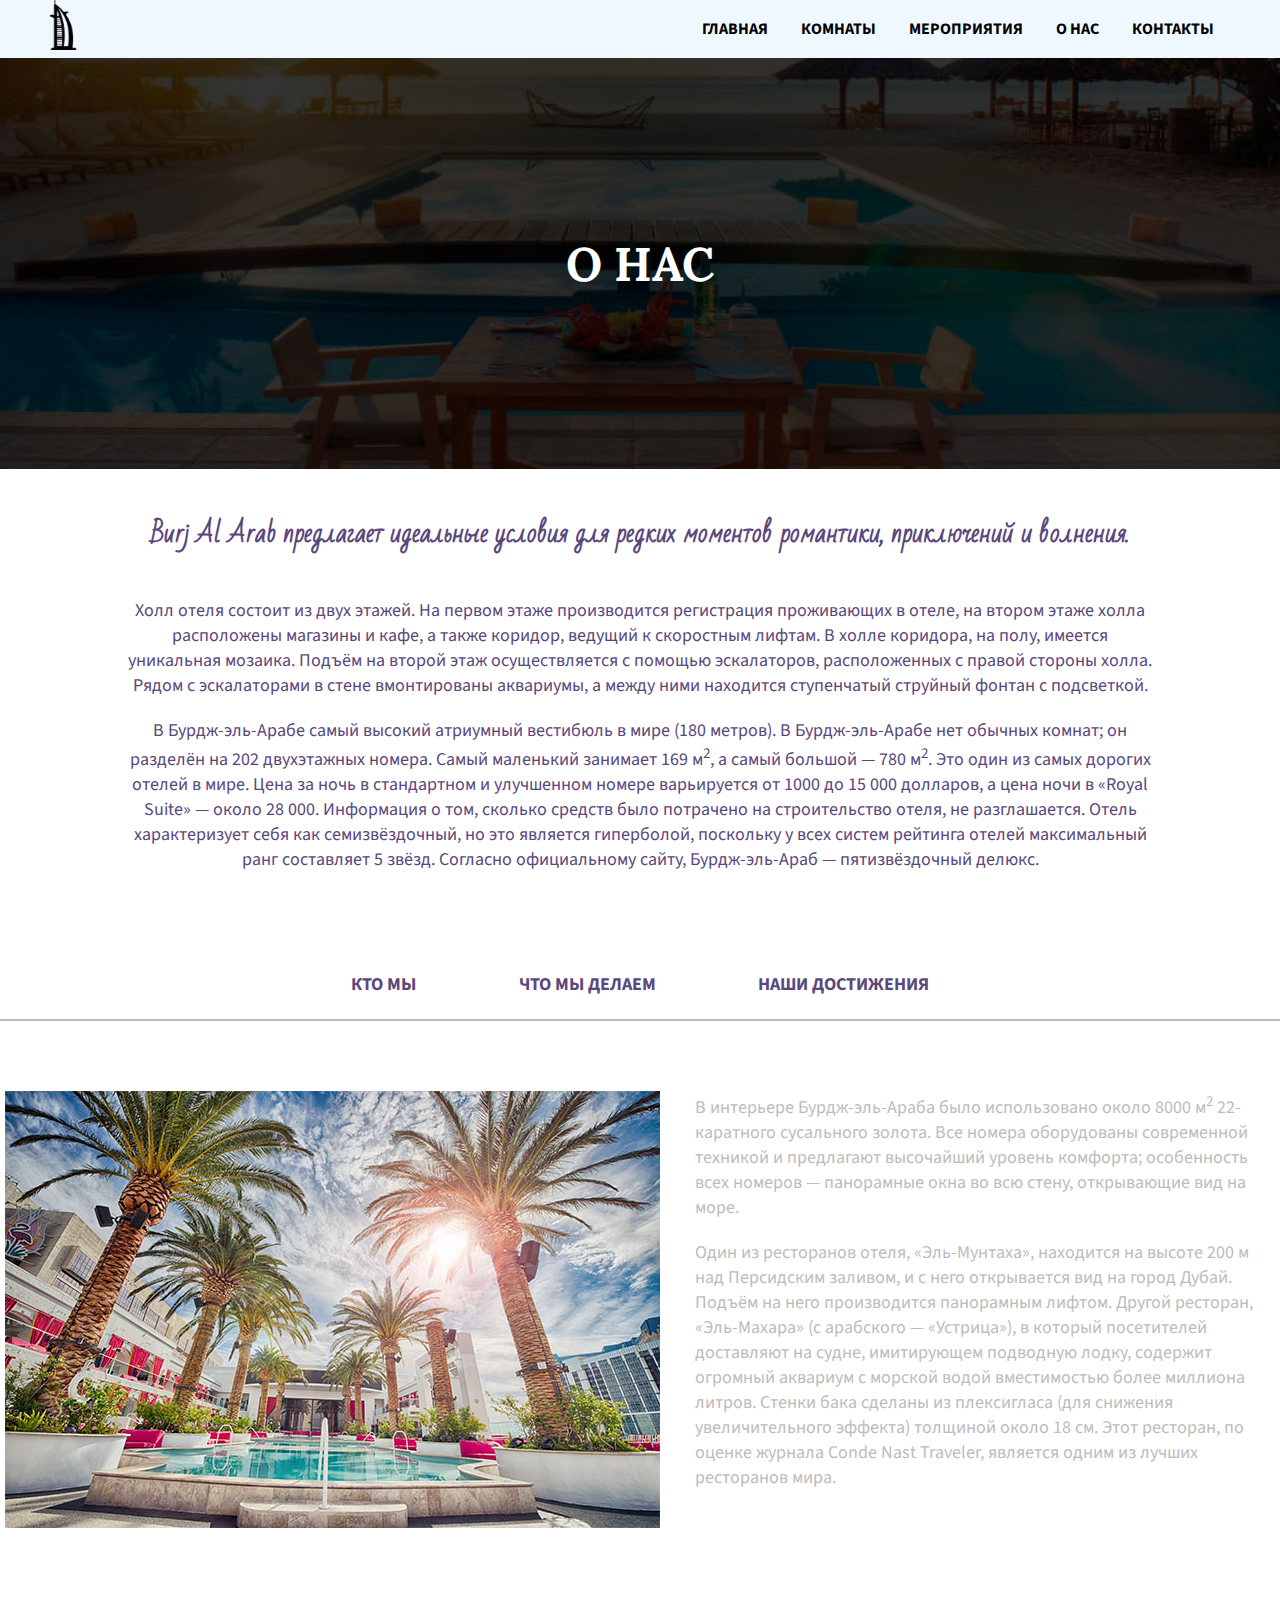
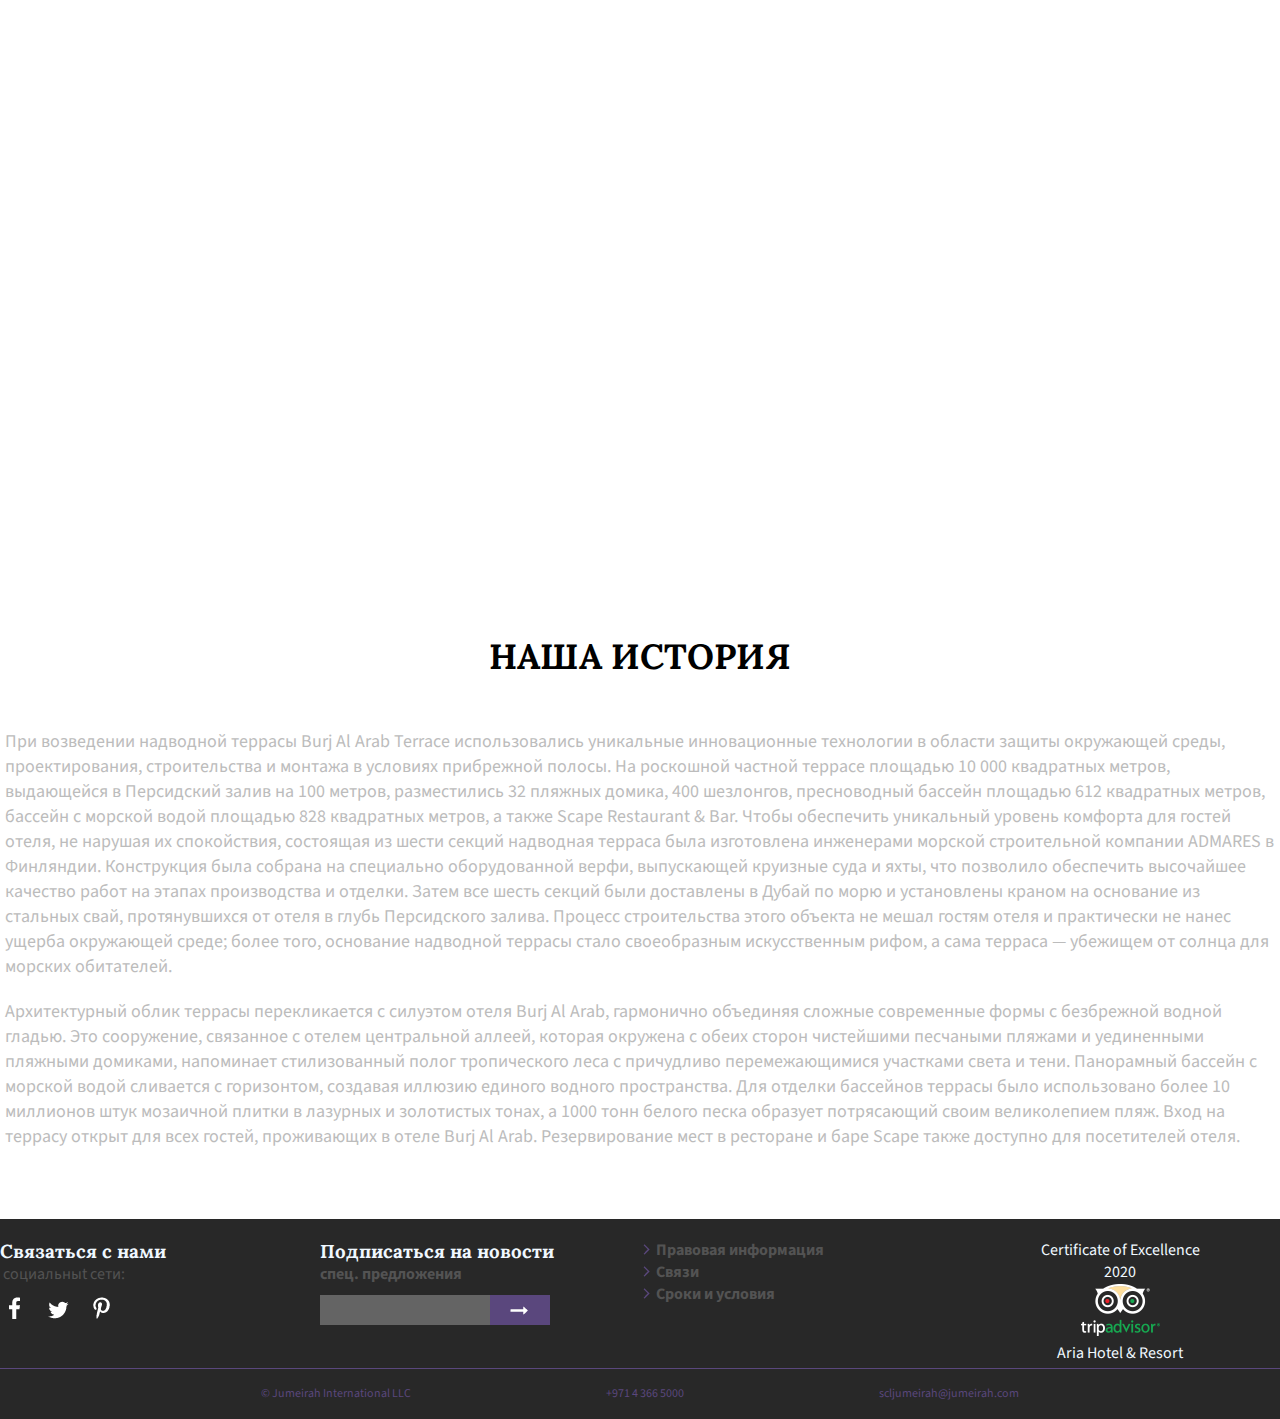
<file: WEB/About.html>
<!DOCTYPE html>
<html lang="ru">
<head>
	<meta charset="UTF-8">
	<meta name="viewport" content="width=device-width, initial-scale=1">
	<title>О нас</title>
	<link href="https://fonts.googleapis.com/css2?family=Bad+Script&display=swap" rel="stylesheet">
	<link href="https://fonts.googleapis.com/css2?family=Lora:wght@500;600;700&family=Source+Sans+Pro:wght@400;600;700&display=swap" rel="stylesheet">
	<link rel="stylesheet" href="css/style.css" type="text/css">
	<link rel="stylesheet" href="css/About.css" type="text/css">
</head>

<body>
	<div class="header">
		<div class="hed clearfix">
			<div class="hed-logo">
				<div class="pusto">
					<img src="img/logo.png" title="Логотип">
				</div>
			</div>
			<button type="button" class="navbar" tabindex="1">
				<span class="icon_bar"></span>
				<span class="icon_bar"></span>
				<span class="icon_bar"></span>
			</button>
			<div class="hed-main">
				<ul>
					<li><a href="index.html" title="Главная">Главная</a></li>
					<li><a href="Rooms.html" title="Комнаты">Комнаты</a></li>
					<li><a href="Events.html" title="Мероприятия">Мероприятия</a></li>
					<li><a href="About.html" title="О нас">О нас</a></li>
					<li><a href="Contact.html" title="Контакты">Контакты</a></li>
				</ul>
			</div>
		</div>
	</div>
    <div class="o_nas_logo">
        <h1>О нас</h1>
    </div>
    <div class="center">
       <div class="crat_inf_conteiner">
           <div class="crat_inf">
				<h3>Burj Al Arab предлагает идеальные условия для редких моментов романтики, приключений и волнения.</h3>
				<p>Холл отеля состоит из двух этажей. На первом этаже производится регистрация проживающих в отеле, на втором этаже холла расположены магазины и кафе, а также коридор, ведущий к скоростным лифтам. В холле коридора, на полу, имеется уникальная мозаика. Подъём на второй этаж осуществляется с помощью эскалаторов, расположенных с правой стороны холла. Рядом с эскалаторами в стене вмонтированы аквариумы, а между ними находится ступенчатый струйный фонтан с подсветкой.</p>
				<p>В Бурдж-эль-Арабе самый высокий атриумный вестибюль в мире (180 метров). В Бурдж-эль-Арабе нет обычных комнат; он разделён на 202 двухэтажных номера. Самый маленький занимает 169 м<sup>2</sup>, а самый большой &mdash; 780 м<sup>2</sup>. Это один из самых дорогих отелей в мире. Цена за ночь в стандартном и улучшенном номере варьируется от 1000 до 15 000 долларов, а цена ночи в &laquo;Royal Suite&raquo; &mdash; около 28 000. Информация о том, сколько средств было потрачено на строительство отеля, не разглашается. Отель характеризует себя как семизвёздочный, но это является гиперболой, поскольку у всех систем рейтинга отелей максимальный ранг составляет 5 звёзд. Согласно официальному сайту, Бурдж-эль-Араб &mdash; пятизвёздочный делюкс.</p>
				<div class="crat_inf_nav">
					<a href="#" title="Кто мы">Кто мы</a>
					<a href="#" title="Что мы делаем">Что мы делаем</a>
					<a href="#" title="Наши достижения">Наши достижения</a>
				</div>
       		</div>
       </div>
        <div class="crat_inf_img clearfix">
            <img src="img/About2.jpg" alt="Картинка">
            <p>В интерьере Бурдж-эль-Араба было использовано около 8000 м<sup>2</sup> 22-каратного сусального золота. Все номера оборудованы современной техникой и предлагают высочайший уровень комфорта; особенность всех номеров &mdash; панорамные окна во всю стену, открывающие вид на море.</p>
            <p>Один из ресторанов отеля, &laquo;Эль-Мунтаха&raquo;, находится на высоте 200 м над Персидским заливом, и с него открывается вид на город Дубай. Подъём на него производится панорамным лифтом. Другой ресторан, &laquo;Эль-Махара&raquo; (с арабского &mdash; &laquo;Устрица&raquo;), в который посетителей доставляют на судне, имитирующем подводную лодку, содержит огромный аквариум с морской водой вместимостью более миллиона литров. Стенки бака сделаны из плексигласа (для снижения увеличительного эффекта) толщиной около 18 см. Этот ресторан, по оценке журнала Conde Nast Traveler, является одним из лучших ресторанов мира.</p>
        </div>
        <div class="video-container">
            <iframe width="100%" height="535" src="https://www.youtube.com/embed/yvUbza_QQ2c" frameborder="0" allow="accelerometer; autoplay; encrypted-media; gyroscope; picture-in-picture" allowfullscreen></iframe>
        </div>
        <div class="crat_histor">
            <h2>Наша история</h2>
            <p>При возведении надводной террасы Burj Al Arab Terrace использовались уникальные инновационные технологии в области защиты окружающей среды, проектирования, строительства и монтажа в условиях прибрежной полосы. На роскошной частной террасе площадью 10 000 квадратных метров, выдающейся в Персидский залив на 100 метров, разместились 32 пляжных домика, 400 шезлонгов, пресноводный бассейн площадью 612 квадратных метров, бассейн с морской водой площадью 828 квадратных метров, а также Scape Restaurant &amp; Bar. Чтобы обеспечить уникальный уровень комфорта для гостей отеля, не нарушая их спокойствия, состоящая из шести секций надводная терраса была изготовлена инженерами морской строительной компании ADMARES в Финляндии. Конструкция была собрана на специально оборудованной верфи, выпускающей круизные суда и яхты, что позволило обеспечить высочайшее качество работ на этапах производства и отделки. Затем все шесть секций были доставлены в Дубай по морю и установлены краном на основание из стальных свай, протянувшихся от отеля в глубь Персидского залива. Процесс строительства этого объекта не мешал гостям отеля и практически не нанес ущерба окружающей среде; более того, основание надводной террасы стало своеобразным искусственным рифом, а сама терраса — убежищем от солнца для морских обитателей.</p>
            <p>Архитектурный облик террасы перекликается с силуэтом отеля Burj Al Arab, гармонично объединяя сложные современные формы с безбрежной водной гладью. Это сооружение, связанное с отелем центральной аллеей, которая окружена с обеих сторон чистейшими песчаными пляжами и уединенными пляжными домиками, напоминает стилизованный полог тропического леса с причудливо перемежающимися участками света и тени. Панорамный бассейн с морской водой сливается с горизонтом, создавая иллюзию единого водного пространства. Для отделки бассейнов террасы было использовано более 10 миллионов штук мозаичной плитки в лазурных и золотистых тонах, а 1000 тонн белого песка образует потрясающий своим великолепием пляж. Вход на террасу открыт для всех гостей, проживающих в отеле Burj Al Arab. Резервирование мест в ресторане и баре Scape также доступно для посетителей отеля.</p>
        </div>
    </div>
    <div class="footer">
		<div class="center">
			<div class="footer-top clearfix">
				<div class="mesengers blok">
					<h3>Связаться с нами</h3>
					<p>социальныt сети:</p>
					<div class="sotial">
						<a href="https://www.facebook.com/Jumeirah.Ru" target="_blank" class="facebook" title="Facebook"></a>
						<a href="https://twitter.com/jumeirahrussian" target="_blank" class="twitter" title="Twitter"></a>
						<a href="https://www.pinterest.com" class="pinterest" target="_blank" title="Pinterest"></a>
					</div>
				</div>
				<div class="podpis blok">
					<h3>Подписаться на новости</h3>
					<p>спец. предложения</p>
					<div class="form-footer">
						<form action="#" method="get">
							<input type="email" name="EmailPodpisi">
							<button type="submit">
								
							</button>
						</form>
					</div>
				</div>
				<div class="footer-menu blok">
					<ul>
						<li><a href="#" title="Правовая информация">Правовая информация</a></li>
						<li><a href="#" title="Связи">Связи</a></li>
						<li><a href="#" title="Сроки и условия">Сроки и условия</a></li>
					</ul>
				</div>
				<div class="Certificate blok">
					<p>Certificate of Excellence<br> 2020</p>
					<img src="img/bfbfb.png" title="Знак качества">
					<p>Aria Hotel &amp; Resort</p>
				</div>
			</div>
			<div class="footer-bottom">
				<a href="#" title="@ Jumeirah International LLC">&copy; Jumeirah International LLC</a>
				<a href="#" title="+971 4 366 5000">+971 4 366 5000</a>
				<a href="#" title="scljumeirah@jumeirah.com"> scljumeirah&commat;jumeirah.com</a>
			</div>
		</div>
	</div>
</body>
</html>
</file>
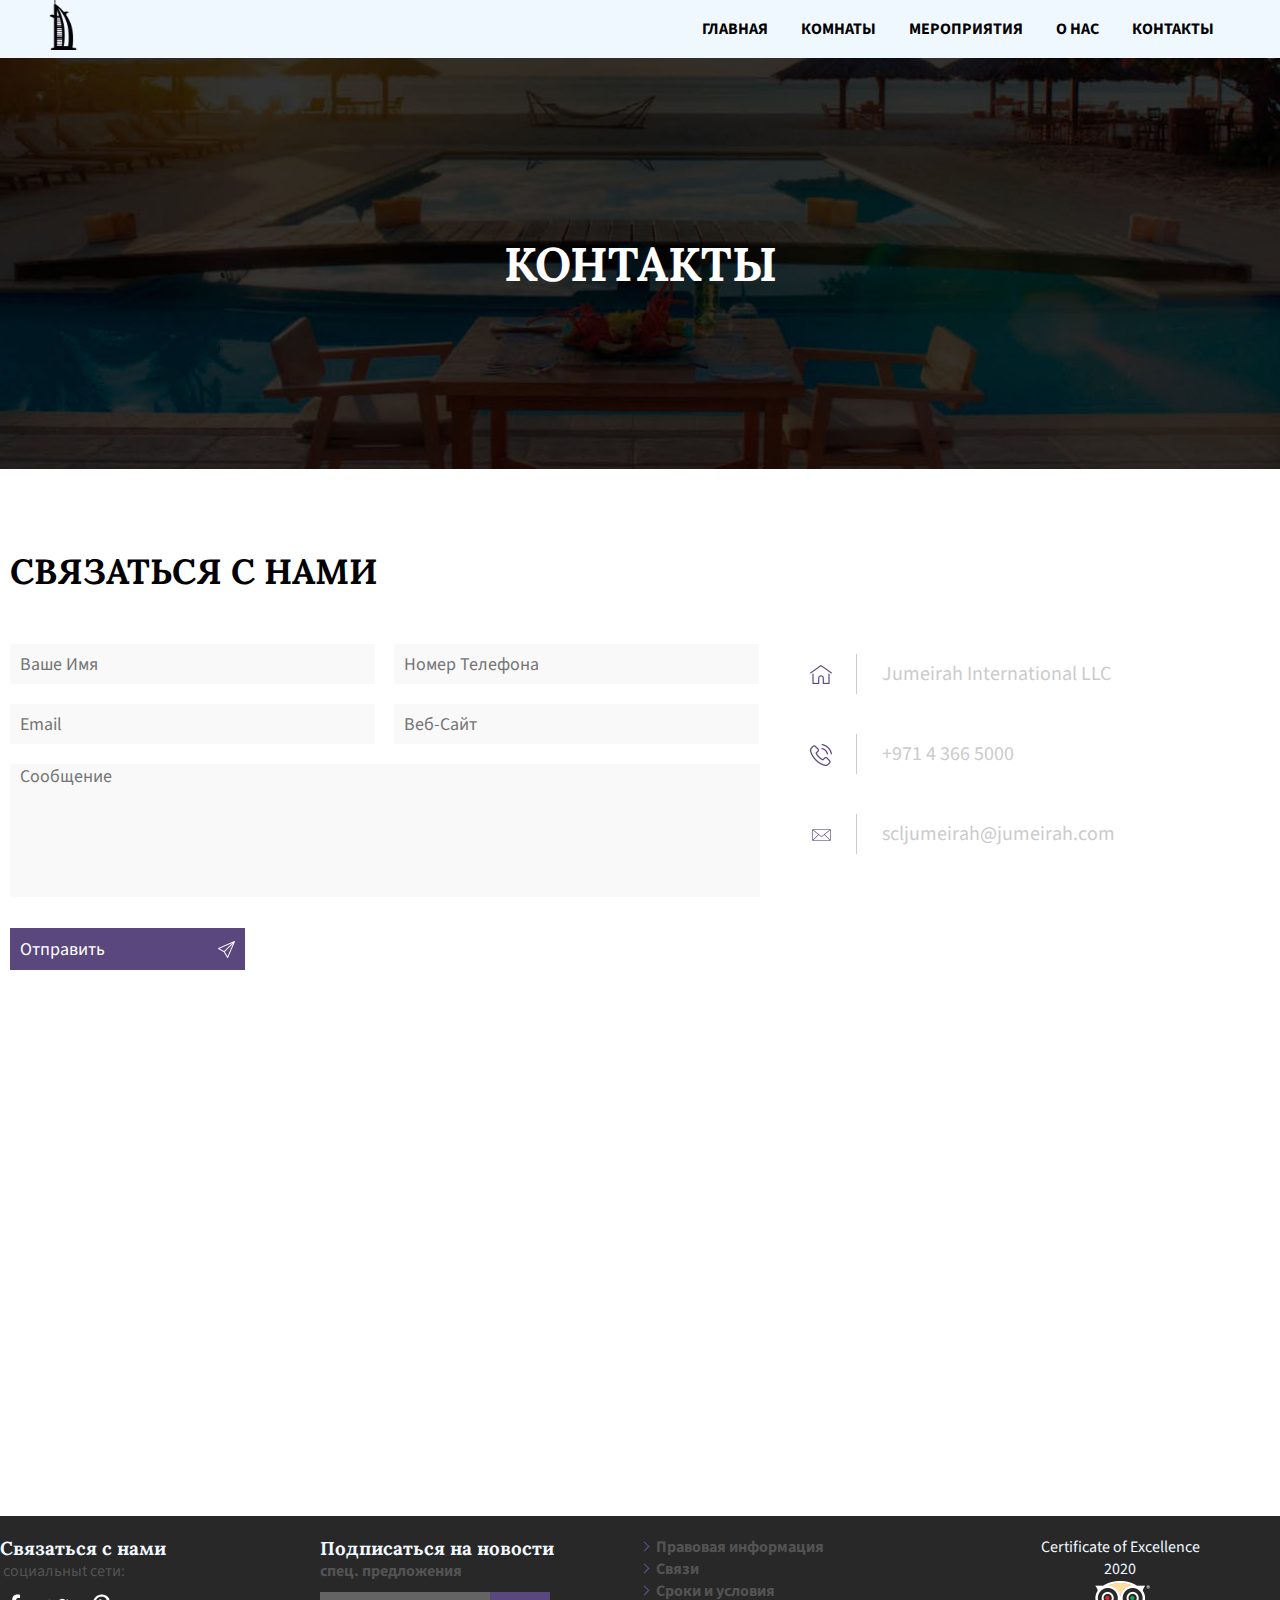
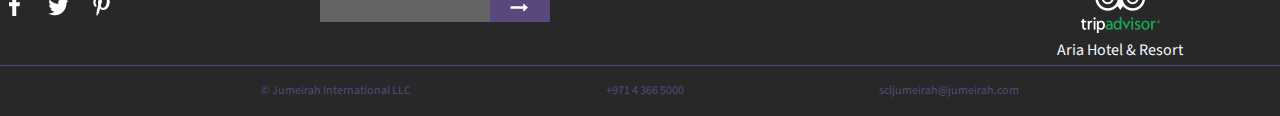
<file: WEB/Contact.html>
<!DOCTYPE html>
<html lang="ru">
<head>
	<meta charset="UTF-8">
	<meta name="viewport" content="width=device-width, initial-scale=1">
	<title>Контакты</title>
	<link rel="stylesheet" href="css/style.css" type="text/css">
	<link rel="stylesheet" href="css/Contact.css" type="text/css">
	<link href="https://fonts.googleapis.com/css2?family=Lora:wght@500;600;700&family=Source+Sans+Pro:wght@400;600;700&display=swap" rel="stylesheet">
</head>
<body>
	<div class="header">
		<div class="hed clearfix">
			<div class="hed-logo">
				<div class="pusto">
					<img src="img/logo.png" title="Логотип">
				</div>
			</div>
			<button type="button" class="navbar" tabindex="1">
				<span class="icon_bar"></span>
				<span class="icon_bar"></span>
				<span class="icon_bar"></span>
			</button>
			<div class="hed-main">
				<ul>
					<li><a href="index.html" title="Главная">Главная</a></li>
					<li><a href="Rooms.html" title="Комнаты">Комнаты</a></li>
					<li><a href="Events.html" title="Мероприятия">Мероприятия</a></li>
					<li><a href="About.html" title="О нас">О нас</a></li>
					<li><a href="Contact.html" title="Контакты">Контакты</a></li>
				</ul>
			</div>
		</div>
	</div>
	<div class="Contact_logo">
	    <h1>Контакты</h1>
	</div>
	<div class="Contact">
		<div class="center">
			<h2>связаться с нами</h2>
			<div class="forms">
				<div class="forma">
					<form action="#" method="get">
					    <div class="name_emal">
					        <div class="name inp">
					            <input type="text" placeholder="Ваше имя">
					        </div>
					        <div class="eml inp">
					            <input type="email" placeholder="Email">
					        </div>
					    </div>
						<div class="tel_web">
					        <div class="tel inp">
					            <input type="tel" placeholder="Номер телефона">
					        </div>
					        <div class="web inp">
					            <input type="text" placeholder="Веб-сайт">
					        </div>
					    </div>
					    <div class="tex">
					        <textarea placeholder="Сообщение"></textarea>
					    </div>
						<button type="submit">Отправить</button>
					</form>
				</div>
				<div class="form-contacts">
					<ul>
						<li class="name_org"><a href="#" title="Jumeirah International LLC">Jumeirah International LLC</a></li>
						<li class="tel_org"><a href="#" title="+971 4 366 5000">+971 4 366 5000</a></li>
						<li class="web_org"><a href="#" title="scljumeirah@jumeirah.com">scljumeirah&commat;jumeirah.com</a></li>
					</ul>
				</div>
			</div>
		</div>
	</div>
	<div class="map">
		<iframe src="https://www.google.com/maps/embed?pb=!1m18!1m12!1m3!1d1976.32909318241!2d27.521981678987125!3d53.90927349429995!2m3!1f0!2f0!3f0!3m2!1i1024!2i768!4f13.1!3m3!1m2!1s0x46dbc55f35bf3dad%3A0xaabda25bdeeb761f!2z0YPQuy4g0KHQutGA0YvQs9Cw0L3QvtCy0LAgMTQsINCc0LjQvdGB0Lo!5e0!3m2!1sru!2sby!4v1589394563124!5m2!1sru!2sby" width="100%" height="450" frameborder="0" style="border:0;" allowfullscreen="" aria-hidden="false" tabindex="0"></iframe>
	</div>
	<div class="footer">
		<div class="center">
			<div class="footer-top clearfix">
				<div class="mesengers blok">
					<h3>Связаться с нами</h3>
					<p>социальныt сети:</p>
					<div class="sotial">
						<a href="https://www.facebook.com/Jumeirah.Ru" target="_blank" class="facebook" title="Facebook"></a>
						<a href="https://twitter.com/jumeirahrussian" target="_blank" class="twitter" title="Twitter"></a>
						<a href="https://www.pinterest.com" class="pinterest" target="_blank" title="Pinterest"></a>
					</div>
				</div>
				<div class="podpis blok">
					<h3>Подписаться на новости</h3>
					<p>спец. предложения</p>
					<div class="form-footer">
						<form action="#" method="get">
							<input type="email" name="EmailPodpisi">
							<button type="submit">
								
							</button>
						</form>
					</div>
				</div>
				<div class="footer-menu blok">
					<ul>
						<li><a href="#" title="Правовая информация">Правовая информация</a></li>
						<li><a href="#" title="Связи">Связи</a></li>
						<li><a href="#" title="Сроки и условия">Сроки и условия</a></li>
					</ul>
				</div>
				<div class="Certificate blok">
					<p>Certificate of Excellence<br> 2020</p>
					<img src="img/bfbfb.png" title="Знак качества">
					<p>Aria Hotel &amp; Resort</p>
				</div>
			</div>
			<div class="footer-bottom">
				<a href="#" title="@ Jumeirah International LLC">&copy; Jumeirah International LLC</a>
				<a href="#" title="+971 4 366 5000">+971 4 366 5000</a>
				<a href="#" title="scljumeirah@jumeirah.com"> scljumeirah&commat;jumeirah.com</a>
			</div>
		</div>
	</div>
</body>
</html>
</file>
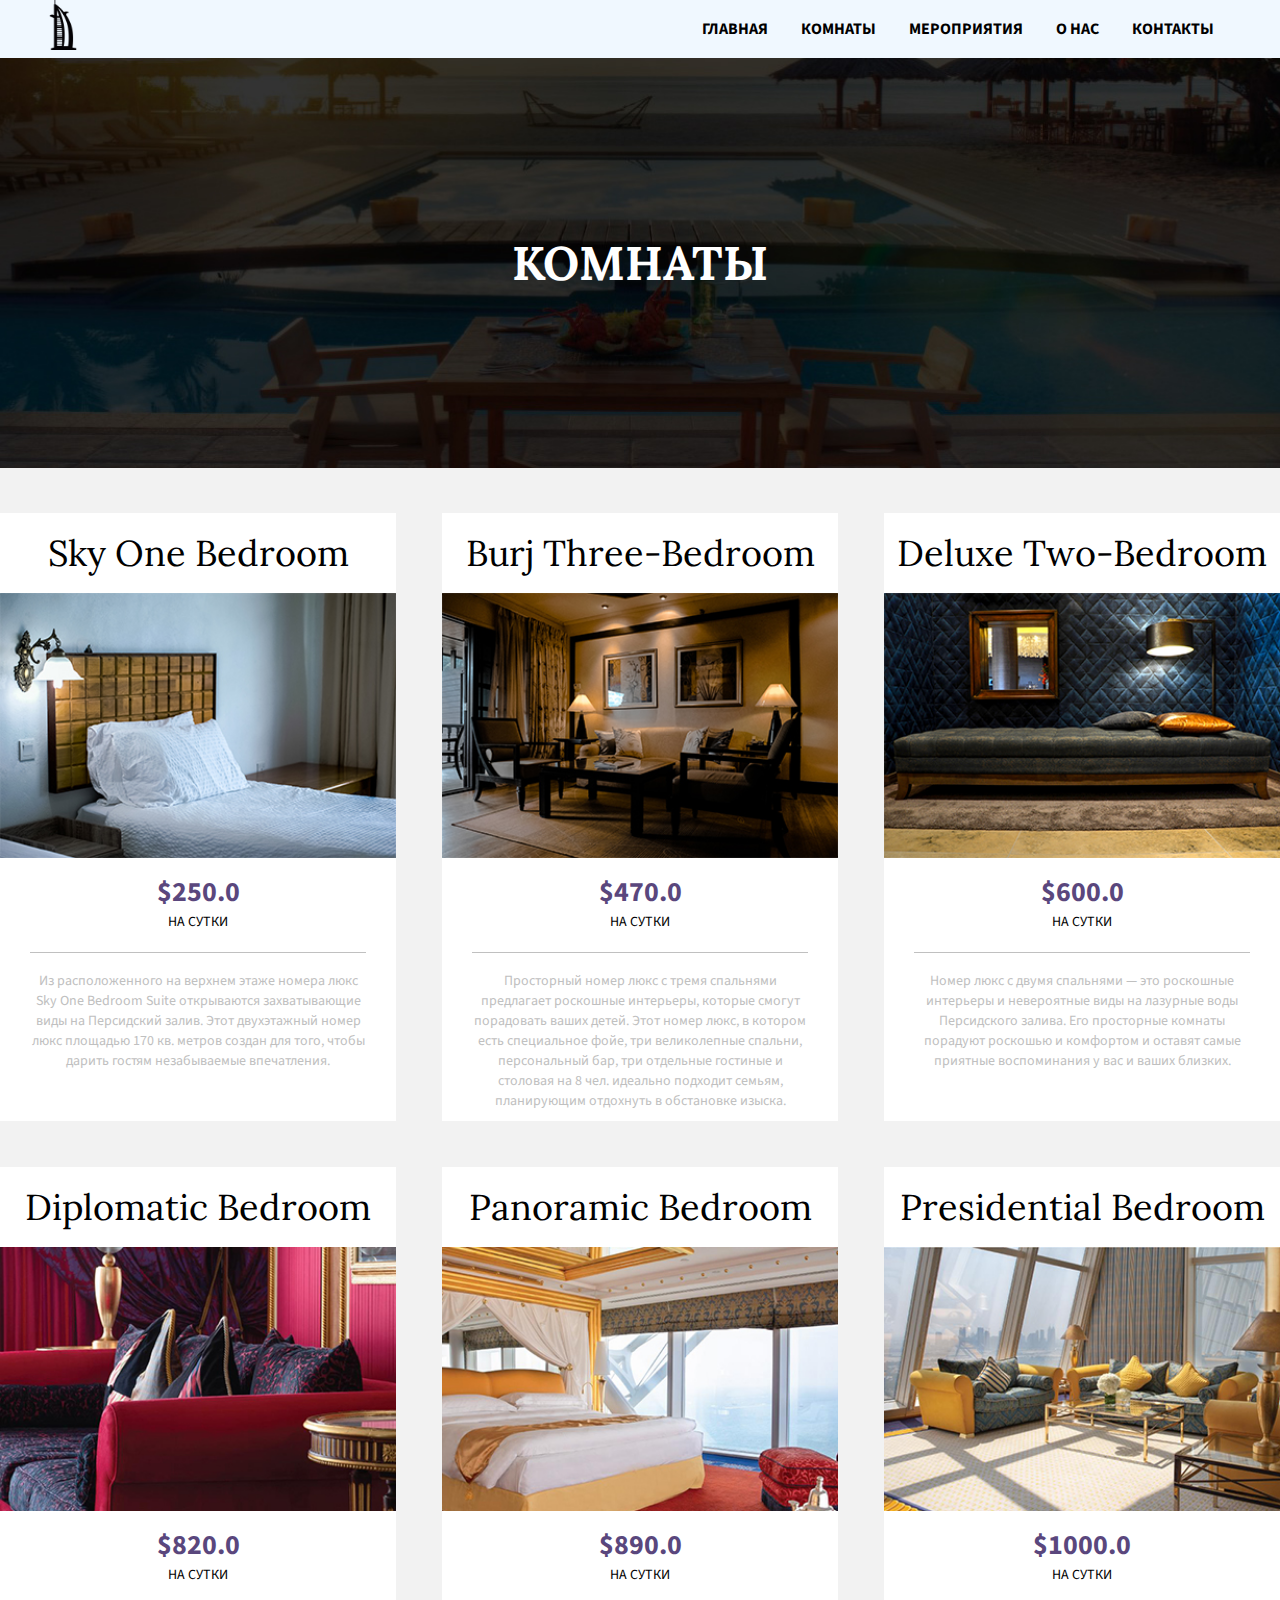
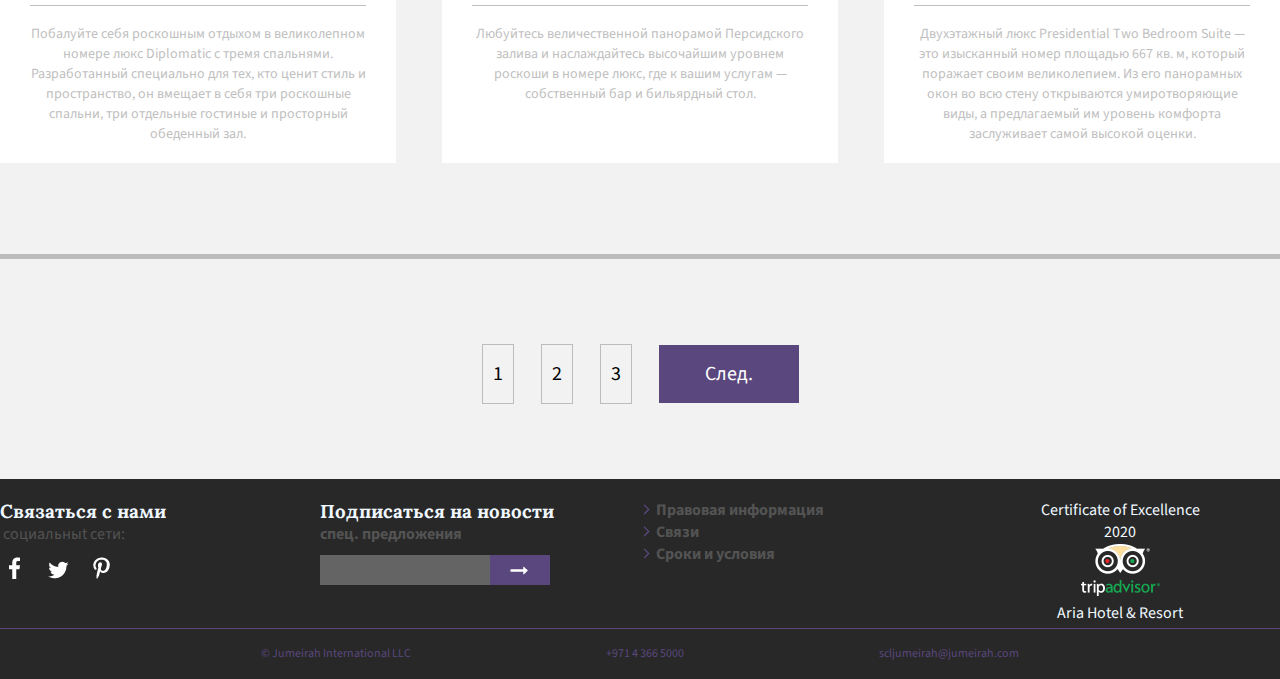
<file: WEB/Rooms.html>
<!DOCTYPE html>
<html lang="en">
<head>
	<meta charset="UTF-8">
	<meta name="viewport" content="width=device-width, initial-scale=1">
	<title>Комнаты</title>
	<link href="https://fonts.googleapis.com/css2?family=Lora:wght@500;600;700&family=Source+Sans+Pro:wght@400;600;700&display=swap" rel="stylesheet">
	<link rel="stylesheet" href="css/style.css" type="text/css">
	<link rel="stylesheet" href="css/Rooms.css" type="text/css">
</head>
<body>
	<div class="header">
		<div class="hed clearfix">
			<div class="hed-logo">
				<div class="pusto">
					<img src="img/logo.png" title="Логотип">
				</div>
			</div>
			<button type="button" class="navbar" tabindex="1">
				<span class="icon_bar"></span>
				<span class="icon_bar"></span>
				<span class="icon_bar"></span>
			</button>
			<div class="hed-main">
				<ul>
					<li><a href="index.html" title="Главная">Главная</a></li>
					<li><a href="Rooms.html" title="Комнаты">Комнаты</a></li>
					<li><a href="Events.html" title="Мероприятия">Мероприятия</a></li>
					<li><a href="About.html" title="О нас">О нас</a></li>
					<li><a href="Contact.html" title="Контакты">Контакты</a></li>
				</ul>
			</div>
		</div>
	</div>
	<div class="slad_room">
		<h1>Комнаты</h1>
	</div>
	<div class="center">
		<div class="wapper">
			<div class="kol">
				<div class="kol_name">Sky One Bedroom</div>
				<div class="kol_img">
					<img src="img/Rooms1.jpg" alt="kol_1">
				</div>
				<div class="kol_mach">
					<h3>&dollar;250.0</h3>
					<p>На сутки</p>
					<div class="kol_opisanie">
						<p>Из расположенного на верхнем этаже номера люкс Sky One Bedroom Suite открываются захватывающие виды на Персидский залив. Этот двухэтажный номер люкс площадью 170 кв. метров создан для того, чтобы дарить гостям незабываемые впечатления.</p>
					</div>
					<div class="cont_sulka">
						<a href="#" title="Перейти">Перейти</a>
					</div>
				</div>
			</div>
			<div class="kol">
				<div class="kol_name">Burj Three-Bedroom</div>
				<div class="kol_img">
					<img src="img/Rooms2.jpg" alt="kol_2">
				</div>
				<div class="kol_mach">
					<h3>&dollar;470.0</h3>
					<p>На сутки</p>
					<div class="kol_opisanie">
						<p>Просторный номер люкс с тремя спальнями предлагает роскошные интерьеры, которые смогут порадовать ваших детей. Этот номер люкс, в котором есть специальное фойе, три великолепные спальни, персональный бар, три отдельные гостиные и столовая на 8 чел. идеально подходит семьям, планирующим отдохнуть в обстановке изыска.</p>
					</div>
					<div class="cont_sulka">
						<a href="#" title="Перейти">Перейти</a>
					</div>
				</div>
			</div>
			<div class="kol">
				<div class="kol_name">Deluxe Two-Bedroom</div>
				<div class="kol_img">
					<img src="img/Rooms3.jpg" alt="kol_3">
				</div>
				<div class="kol_mach">
					<h3>&dollar;600.0</h3>
					<p>На сутки</p>
					<div class="kol_opisanie">
						<p>Номер люкс с двумя спальнями &mdash; это роскошные интерьеры и невероятные виды на лазурные воды Персидского залива. Его просторные комнаты порадуют роскошью и комфортом и оставят самые приятные воспоминания у вас и ваших близких.</p>
					</div>
					<div class="cont_sulka">
						<a href="#" title="Перейти">Перейти</a>
					</div>
				</div>
			</div>
			<div class="kol">
				<div class="kol_name">Diplomatic bedroom</div>
				<div class="kol_img">
					<img src="img/Rooms4.jpg" alt="kol_4">
				</div>
				<div class="kol_mach">
					<h3>&dollar;820.0</h3>
					<p>На сутки</p>
					<div class="kol_opisanie">
						<p>Побалуйте себя роскошным отдыхом в великолепном номере люкс Diplomatic с тремя спальнями. Разработанный специально для тех, кто ценит стиль и пространство, он вмещает в себя три роскошные спальни, три отдельные гостиные и просторный обеденный зал.</p>
					</div>
					<div class="cont_sulka">
						<a href="#" title="Перейти">Перейти</a>
					</div>
				</div>
			</div>
			<div class="kol">
				<div class="kol_name">Panoramic Bedroom</div>
				<div class="kol_img">
					<img src="img/Rooms5.jpg" alt="kol_5">
				</div>
				<div class="kol_mach">
					<h3>&dollar;890.0</h3>
					<p>На сутки</p>
					<div class="kol_opisanie">
						<p>Любуйтесь величественной панорамой Персидского залива и наслаждайтесь высочайшим уровнем роскоши в номере люкс, где к вашим услугам &mdash; собственный бар и бильярдный стол.</p>
					</div>
					<div class="cont_sulka">
						<a href="#" title="Перейти">Перейти</a>
					</div>
				</div>
			</div>
			<div class="kol">
				<div class="kol_name">Presidential Bedroom</div>
				<div class="kol_img">
					<img src="img/Rooms6.jpg" alt="kol_6">
				</div>
				<div class="kol_mach">
					<h3>&dollar;1000.0</h3>
					<p>На сутки</p>
					<div class="kol_opisanie">
						<p>Двухэтажный люкс Presidential Two Bedroom Suite &mdash; это изысканный номер площадью 667 кв. м, который поражает своим великолепием. Из его панорамных окон во всю стену открываются умиротворяющие виды, а предлагаемый им уровень комфорта заслуживает самой высокой оценки.</p>
					</div>
					<div class="cont_sulka">
						<a href="#" title="Перейти">Перейти</a>
					</div>
				</div>
			</div>
		</div>
		<div class="list_events">
           <a href="#" class="list" title="1">1</a>
           <a href="#" class="list" title="2">2</a>
           <a href="#" class="list" title="3">3</a>
           <a href="#" class="but" title="След.">След.</a>
       </div>
	</div>
	<div class="footer">
		<div class="center">
			<div class="footer-top clearfix">
				<div class="mesengers blok">
					<h3>Связаться с нами</h3>
					<p>социальныt сети:</p>
					<div class="sotial">
						<a href="https://www.facebook.com/Jumeirah.Ru" target="_blank" class="facebook" title="Facebook"></a>
						<a href="https://twitter.com/jumeirahrussian" target="_blank" class="twitter" title="Twitter"></a>
						<a href="https://www.pinterest.com" class="pinterest" target="_blank" title="Pinterest"></a>
					</div>
				</div>
				<div class="podpis blok">
					<h3>Подписаться на новости</h3>
					<p>спец. предложения</p>
					<div class="form-footer">
						<form action="#" method="get">
							<input type="email" name="EmailPodpisi">
							<button type="submit"></button>
						</form>
					</div>
				</div>
				<div class="footer-menu blok">
					<ul>
						<li><a href="#" title="Правовая информация">Правовая информация</a></li>
						<li><a href="#" title="Связи">Связи</a></li>
						<li><a href="#" title="Сроки и условия">Сроки и условия</a></li>
					</ul>
				</div>
				<div class="Certificate blok">
					<p>Certificate of Excellence<br> 2020</p>
					<img src="img/bfbfb.png" title="Знак качества">
					<p>Aria Hotel &amp; Resort</p>
				</div>
			</div>
			<div class="footer-bottom">
				<a href="#" title="@ Jumeirah International LLC">&copy; Jumeirah International LLC</a>
				<a href="#" title="+971 4 366 5000">+971 4 366 5000</a>
				<a href="#" title="scljumeirah@jumeirah.com"> scljumeirah&commat;jumeirah.com</a>
			</div>
		</div>
	</div>
</body>
</html>
</file>
<file: WEB/css/style.css>
* {
	padding: 0;
	margin: 0;
	font-family: 'Source Sans Pro', sans-serif;
}

.center {
	max-width: 1280px;
	margin: 0 auto;
}

.clearfix::after {
	content: '';
	clear: both;
	display: block;
}

/*
font-family: 'Lora', serif;
font-family: 'Source Sans Pro', sans-serif;
*/

/*-------------------------Шапка сайта------------------*/
.hed {
	background-color: aliceblue;
	position: relative;
	z-index: 1;
}
.hed-logo {
	float: left;
	margin-left: 3%;
}
.hed-logo img {
	height: 50px;
}
.hed-main {
	float: right;
	margin: 0 4% 0 0;
}
.hed-main ul {
	padding: 0;
	margin: 0;
	list-style: none;
}
.hed-main a {
	text-decoration: none;
	color: black;
	font-weight: bold;
	font-size: 16px;
	padding: 18px 15px;
	display: block;
}
.hed-main a:hover {
	color: #5a477d;
	background-color: #d9ecf1;
	transition-duration: 0.4s;
}
.hed-main li {
	display: inline-block;
	text-transform: uppercase;
	list-style-type: none;
}
.navbar {
	display: none;
	width: 46px;
	height: 46px;
	background-color: #5a477d;
	float: right;
	border: 1px solid black;
	border-radius: 6px;
	padding: 12px 10px;
	margin-top: 4px;
	margin-right: 15px;
}
.navbar .icon_bar {
	display: block;
	height: 3px;
	background-color: aliceblue;
	margin-top: 4px;
	border-radius: 1px;
}
.navbar .icon_bar:first-child {
	margin-top: 0;
}
.navbar:hover {
	background-color: #3f3257;
}
.navbar:active ~ .hed-main, .navbar:focus ~ .hed-main, .hed-main:hover {
	display: block;
	top: 54px;
	transition-duration: 1s;
}
@media all and (max-width: 655px) {
	.pusto {
		background-color: aliceblue;
		width: 138px;
	}
	.navbar {
		display: block;
	}
	.hed-main {
		box-sizing: border-box;
		width: 100%;
		display: block;
		float: none;
		position: absolute;
		z-index: -1;
		top: -290px;
		background-color: aliceblue;
		padding-left: 8px;
	}

	.hed-main a:hover {
		padding-left: 30px;
		transition-duration: 0.4s;
	}
	.hed-main li {
		display: block;
	}
}


/*------------------------Подвал сайта------------------*/
.footer {
	background-color: #282828;
	min-height: 200px;
}
.footer-top {
	min-height: 149px;
	border-bottom: 1px solid #5a477d;
}
.footer-menu a {
	text-decoration: none;
	color: #535353;
	font-weight: bold;
	padding-left: 16px;
	background: url("../img/Sprait_list1.png") no-repeat -122px -78px;
}
.footer-menu a:hover {
	color: aliceblue;
}
.footer-menu li {
	list-style-type: none;
}
.footer-bottom {
	text-align: center;
	vertical-align: middle;
	margin-top: 12px;
}
.footer-bottom a {
	color: #5a477d;
	text-decoration: none;
	padding-left: 15%;
	font-size: 12px;
}
.footer-bottom a:first-child {
	padding-left: 0;
}
.footer-bottom a:hover {
	color: aliceblue;
}
.blok {
	float: left;
	width: 25%;
	color: aliceblue;
	margin-top: 20px;
}
.Certificate {
	text-align: center;
}
.Certificate img {
	width: 79px;
	height: 53px;
}
.sotial a {
	background: url("../img/Sprait_list1.png") no-repeat;
	width: 30px;
	height: 27px;
	display: inline-block;
	margin-top: 10px;
	margin-right: 10px;
}
a.facebook {
	background-position: -11px -2px;
}
a.twitter {
	background-position: -58px -2px;
}
a.pinterest {
	background-position: -110px -2px;
}
.mesengers p {
	color: #535353;
	margin-left: 3px;
}
.mesengers h3 {
	font-family: 'Lora', serif;
}
.podpis p {
	color: #535353;
	font-weight: bold;
}
.podpis h3 {
	font-family: 'Lora', serif;
}
.form-footer input[type=email] {
	border: none;
	font-size: 18px;
	height: 30px;
	margin-top: 10px;
	background-color: #646464;
	width: 170px;
}
.form-footer input[type=email]:focus {
	color: aliceblue;
}
.form-footer {
	position: relative;
}
.form-footer button[type=submit] {
	position: absolute;
	top: 10px;
	border: none;
	width: 60px;
	height: 30px;
	background: url("../img/Sprait_list1.png") no-repeat -95px -41px;
	background-color: #5a477d;
}
.form-footer button[type=submit]:hover {
	background-color: #3f3257;
}
@media all and (max-width: 930px) {
	.blok {
		float: none;
		width: 230px;
		margin-top: 0;
		margin-bottom: 15px;
	}
	.footer-top {
		display: flex;
		flex-wrap: wrap;
		justify-content: center;
		
	}
	.footer-bottom {
		display: none;
	}
}
@media all and (max-width: 540px) {
    .blok {
        margin-left: 15px;
    }
    .footer-top {
        justify-content: flex-start;
    }
}
</file>
<file: WEB/css/About.css>
/*-----------------------------------О нас----------------------------------*/
.o_nas_logo {
    height: 411px;
	background-image: url("../img/AboutInf.jpg");
	background-repeat: no-repeat;
	background-position: center;
	background-size: cover;
    display: flex;
	align-items: center;
	justify-content: center;
	transition: 0.5s;
}
.o_nas_logo h1 {
    font-family: 'Lora', serif;
	font-size: 47px;
	color: white;
    text-transform: uppercase;
}
@media all and (max-width: 1178px) {
    .o_nas_logo {
        height: 260px;
    }
}
@media all and (max-width: 784px) {
	.o_nas_logo h1 {
		font-size: 36px;
	}
}
/*-----------------------------Краткая информация---------------------------*/
.crat_inf_conteiner {
    border-bottom: 2px solid #bcbcbc;
}
.crat_inf {
    margin: 0 10%;
}
.crat_inf h3 {
    text-align: center;
    margin-top: 40px;
    margin-bottom: 40px;
    color: #5a477d;
    font-size: 25px;
    font-family: 'Bad Script', cursive;
}
.crat_inf p {
    text-align: center;
    color: #5a477d;
    font-size: 18px;
    margin-bottom: 20px;
}
.crat_inf_nav {
    margin-top: 100px;
    margin-bottom: -2px;
    display: flex;
    flex-wrap: wrap;
    justify-content: center;
}
.crat_inf_nav a {
    transition: 0.6s;
    display: inline-block;
    text-decoration: none;
    padding-bottom: 20px;
    font-weight: bold;
    text-transform: uppercase;
    margin: 0 5%;
    border-bottom: 4px solid rgba(0, 0, 0, 0.0);
    font-size: 18px;
    color: #5a477d;
    text-align: center;
}
.crat_inf_nav a:hover, .crat_inf_nav a:focus, .crat_inf_nav a:active {
    border-bottom: 4px solid #3f3257;
    color: #3f3257;
    transition: 0.0s;
}
@media all and (max-width: 784px) {
    .crat_inf_nav {
        justify-content: space-between;
        flex-wrap: nowrap;
    }
    .crat_inf_nav a {
        margin: 0;
    }
    
}
/*--------------------------Краткая инф. с картинкой------------------------*/
.crat_inf_img {
    padding-top: 70px;
    padding-bottom: 90px;
    transition: 0.6s;
}
.crat_inf_img img {
    float: left;
    margin: 0 35px 15px 5px;
}
.crat_inf_img p {
    font-size: 18px;
    margin-bottom: 20px;
    color: #bcbcbc;
}
@media all and (max-width: 900px) {
    .crat_inf_img {
        padding-top: 40px;
        padding-bottom: 60px;
        margin: 0 5px;
    }
    .crat_inf_img img {
        float: none;
        width: 100%;
        margin: 10px 0 20px 0;
    }
}
/*---------------------------------Видео о нас------------------------------*/
@media all and (max-width: 900px) {
    .video-container iframe {
        height: 315px;
    }
}

/*------------------------------Краткая история-----------------------------*/
.crat_histor {
    padding: 0 5px 50px 5px;
}
.crat_histor h2 {
    font-family: 'Lora', serif;
	font-size: 35px;
	padding-top: 60px;
    padding-bottom: 50px;
	text-transform: uppercase;
    text-align: center;
}
.crat_histor p {
    color: #bcbcbc;
    font-size: 18px;
    margin-bottom: 20px;
}
@media all and (max-width: 900px) {
   .crat_histor h2 {
        padding-top: 40px;
        padding-bottom: 30px;
    }
}
</file>
<file: WEB/css/Contact.css>
.Contact_logo {
    height: 411px;
	background-image: url("../img/AboutInf.jpg");
	background-repeat: no-repeat;
	background-position: center;
	background-size: cover;
    display: flex;
	align-items: center;
	justify-content: center;
	transition: 0.5s;
}
.Contact_logo h1 {
    font-family: 'Lora', serif;
	font-size: 47px;
	color: white;
    text-transform: uppercase;
}
@media all and (max-width: 1178px) {
    .Contact_logo {
        height: 260px;
    }
}
@media all and (max-width: 784px) {
	.Contact_logo h1 {
		font-size: 36px;
	}
}

/*---------------------------------------------------------*/
.Contact h2 {
    font-family: 'Lora', serif;
    font-size: 35px;
    text-transform: uppercase;
    padding-top: 80px;
    padding-bottom: 40px;
	margin-left: 10px;
}
.Contact .forms {
	display: flex;
	flex-wrap: wrap;
}
.forma {
    box-sizing: border-box;
	flex: 1 1 60%;
}
.form-contacts {
    box-sizing: border-box;
	flex: 1 1 40%;
    margin-left: -4px;
    vertical-align: top;
}
.forma .name_emal {
    display: inline-block;
    width: 50%;
}
.forma .tel_web {
    width: 50%;
    display: inline-block;
    margin-left: -4px;
}
.forma input {
    background-color: #f9f9f9;
    box-sizing: border-box;
    width: 100%;
    height: 40px;
    font-size: 18px;
    border: none;
    padding-left: 10px;
	text-transform: capitalize;
    
}
.inp {
    padding: 10px;
}
.forma .tex {
    box-sizing: border-box;
    width: 100%;
    padding: 10px;
}
.forma textarea {
    width: 100%;
    height: 133px;
    font-size: 18px;
    padding-left: 10px;
    box-sizing: border-box;
	background-color: #f9f9f9;
	border: none;
	resize: none;
}
.forma button {
	background: url('../img/Sprait_list1.png') no-repeat right -421px;
    background-color: #5a477d;
	
	border: none;
	color: white;
	width: 235px;
	height: 42px;
    margin-top: 15px;
    margin-bottom: 90px;
	margin-left: 10px;
    font-size: 18px;
    text-align: left;
    padding-left: 10px;
}
.forma button:hover {
	background-color: #3f3257;
}
.form-contacts ul {
	padding: 0;
	margin: 0;
}
.form-contacts li {
	list-style-type: none;
	margin-top: 20px;
	margin-left: 30px;
	margin-bottom: 40px;
	height: 40px;
}
.form-contacts .name_org {
	background-image: url(../img/Sprait_list1.png);
	background-repeat: no-repeat;
	background-position: -98px -112px;
}
.form-contacts .tel_org {
	background-image: url(../img/Sprait_list1.png);
	background-repeat: no-repeat;
	background-position: -98px -172px;
}
.form-contacts .web_org {
	background-image: url(../img/Sprait_list1.png);
	background-repeat: no-repeat;
	background-position: -98px -320px;
}
.form-contacts a {
	display: block;
	font-size: 20px;
	margin-left: 60px;
	padding-left: 25px;
	text-decoration: none;
	color: #cbcbcb;
	line-height: 40px;
	border-left: 1px solid #cbcbcb;
}
@media all and (max-width: 784px) {
	.Contact .forms {
		flex-direction: column;
	}
	.forma .name_emal {
		display: block;
		width: 100%;
	}
	.forma .tel_web {
		display: block;
		width: 100%;
		margin-left: 0;
	}
	.forma button {
    	margin-bottom: 50px;
	}
	.form-contacts li {
		margin-left: 15px;
	}
	.Contact h2 {
		text-align: center;
		margin-left: 0;
	}
}
</file>
<file: WEB/css/Rooms.css>
body {
	background-color: #f2f2f2;
}
.slad_room  {
	height: 410px;
	background-image: url("../img/Rooms_inf.jpg");
	background-repeat: no-repeat;
	background-position: center;
	background-size: cover;
    display: flex;
	align-items: center;
	justify-content: center;
	transition: 0.5s;
}
.slad_room h1 {
	font-family: 'Lora', serif;
	font-size: 47px;
	text-transform: uppercase;
	color: white;
}
@media all and (max-width: 1178px) {
    .slad_room  {
        height: 260px;
    }
}
@media all and (max-width: 784px) {
	.slad_room h1 {
		font-size: 36px;
	}
	
}
/*-------------------------------Карточки комнат------------------------------*/
.wapper {
	display: flex;
	flex-wrap: wrap;
	justify-content: space-between;
	padding: 45px 0;
	border-bottom: 5px solid #bcbcbc;
}
.kol {
	width: 396px;
	min-height: 596px;
	box-sizing: border-box;
	margin-bottom: 46px;
	background-color: white;
	position: relative;
	transition: 0.5s;
	overflow: hidden;
}
.kol:hover  {
	box-shadow: 0 0 30px 8px rgba(0, 0, 0, 0.7);
	transform: scale(1.04);
	z-index: 1;
}
.kol:hover .cont_sulka {
	bottom: 70px;
}
.kol:hover .kol_opisanie p {
	opacity: 0.2;
}
.kol_name {
	text-align: center;
	min-height: 80px;
	font-family: 'Lora', serif;
	font-size: 36px;
	text-transform: capitalize;
	display: flex;
	align-items: center;
	justify-content: center;
}
.kol_img img {
	width: 100%;
}
.kol_mach {
	padding: 0 30px;
}
.kol_mach h3{
	text-align: center;
	color: #5a477d;
	font-size: 28px;
	margin-top: 8px;
}
.kol_mach h3 + p{
	text-align: center;
	text-transform: uppercase;
	font-size: 14px;
	margin-bottom: 20px;
}
.kol_mach .kol_opisanie {
	border-top: 1px solid #c0c0c0;
}
.kol_mach .kol_opisanie p {
	color: #c0c0c0;
	font-size: 14px;
	text-align: center;
	margin-top: 18px;
	margin-bottom: 10px;
}
.cont_sulka {
	position: absolute;
	bottom: -60px;
	left: 50%;
	margin-left: -47px;
	transition: 0.5s;
}
.cont_sulka a {
	text-decoration: none;
	display: inline-block;
	background-color: white;
	border: 2px solid #5a477d;
	color: #5a477d;
	text-transform: uppercase;
	border-radius: 4px;
	padding: 10px 15px;
	transition: 0.4s;
}
.cont_sulka a:hover {
	background-color: #d9ecf1;
}
/*--------------------------------Нижние кнопки-------------------------------*/
.list_events {
    padding-top: 85px;
    padding-bottom: 75px;
    text-align: center;
}
.list_events a {
    display: inline-block;
    text-decoration: none;
    border: 1px solid #bcbcbc;
    font-size: 20px;
    padding: 15px 10px;
    margin-right: 24px;
    color: black;
}
.list_events a:last-child {
    margin-right: 0;
}
.list_events a:hover, .list_events a:active, .list_events a:focus {
    color: #5a477d;
	background-color: #d9ecf1;
}
.list_events .but {
    width: 120px;
    border: none;
    background-color: #5a477d;
    font-size: 20px;
    color: white;
}
.list_events .but:hover, .list_events .but:active, .list_events .but:focus {
    background-color: #3f3257;
    color: white;
}
@media all and (max-width: 1205px) {
	.wapper {
		justify-content: center;
	}
	.kol {
		margin: 46px;
	}
}
</file>
